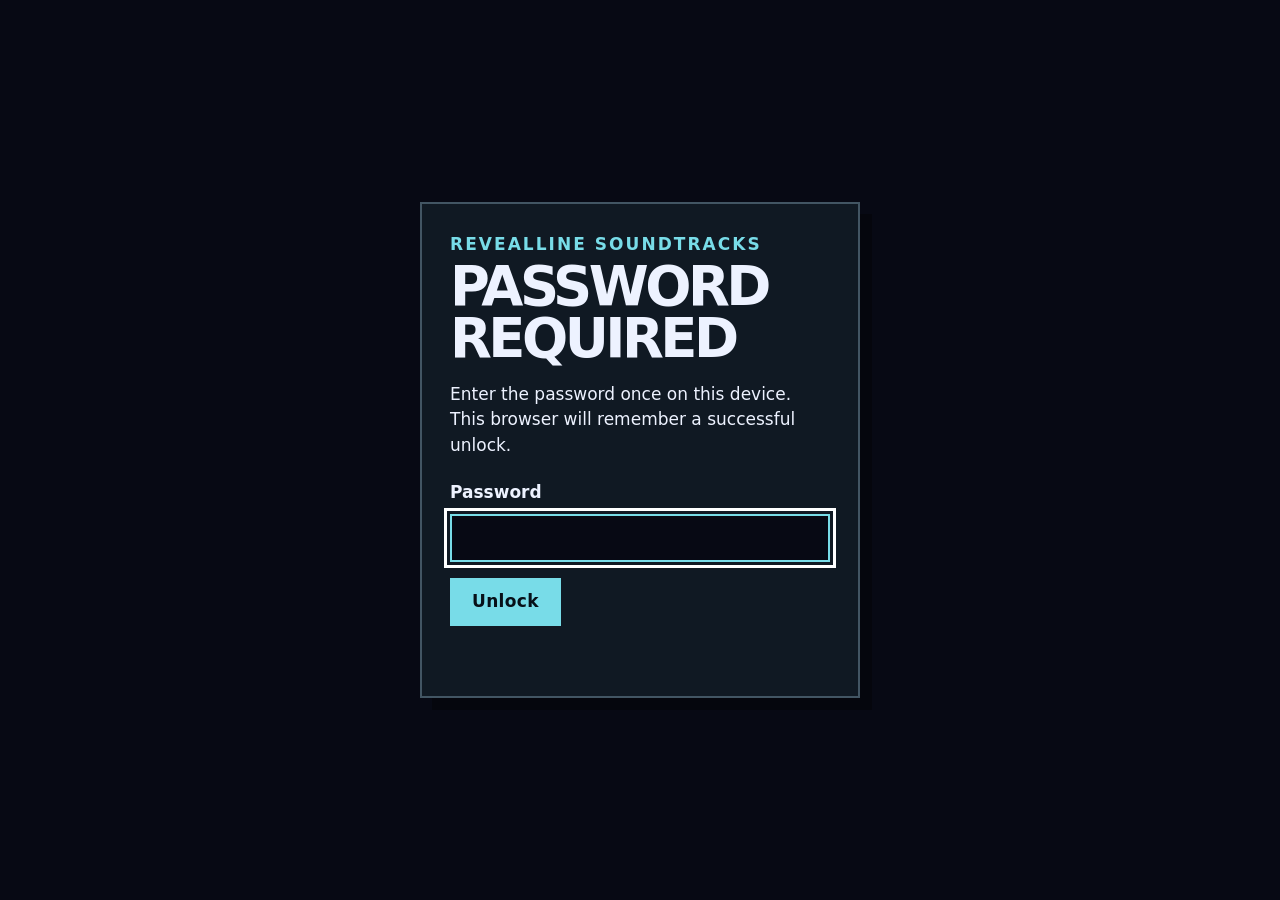
<file: index.html>
<!doctype html>
<html lang="en" data-access-state="locked">
<head>
  <meta charset="utf-8">
  <meta name="viewport" content="width=device-width,initial-scale=1">
  <meta name="color-scheme" content="dark">
  <meta name="revealline-access-id" content="revealline-soundtracks">
  <meta name="revealline-access-title" content="RevealLine soundtracks">
  <meta name="revealline-access-salt" content="bWVraG92b3YuZ2l0aHViLmlvL3JldmVhbGxpbmUtc291bmR0cmFja3MvYWNjZXNzL3Yx">
  <meta name="revealline-access-verifier" content="45Ao-SteiR3lO0dtX-iVf_8ZF4WG9rPNtJL4rK3ez7c">
  <meta name="description" content="Search and play every published RevealLine soundtrack recording in one continuous player.">
  <title>RevealLine · All soundtracks</title>
  <link rel="stylesheet" href="style.css">
  <link rel="stylesheet" href="access-gate.css">
  <script src="access-gate.mjs" defer></script>
  <script src="access-entry.mjs" type="module"></script>
</head>
<body>
  <a class="skip" href="#recordings">Skip to recordings</a>
  <main>
    <header>
      <p class="eyebrow">REVEALLINE / SOUNDTRACK SIGNAL</p>
      <h1>Every track.<br><span>One player.</span></h1>
      <p class="intro" id="catalogue-summary">Loading the complete published soundtrack catalogue…</p>
      <p class="notice">This is the canonical RevealLine soundtrack library. Exact MP3s live in versioned, hash-addressed audio volumes; publication remains separate from listening approval and game defaults.</p>
      <nav>
        <a href="#recordings">Browse all songs</a>
        <a href="#add-music">Add music</a>
        <a href="upload-guide/">Upload guide</a>
        <a href="https://mekhovov.github.io/revealline/game/">Play RevealLine ↗</a>
        <a href="https://github.com/mekhovov/revealline-soundtracks">Soundtrack repository ↗</a>
        <a href="catalogue.json">Public catalogue JSON</a>
      </nav>
    </header>

    <section class="player" aria-labelledby="player-heading">
      <div class="player-copy">
        <p class="eyebrow" id="player-heading">NOW PLAYING</p>
        <p id="now-playing" aria-live="polite">Choose a recording, or play the current results.</p>
        <p id="now-source"></p>
      </div>
      <audio id="audio" controls preload="metadata"></audio>
      <div class="transport">
        <button id="play-results" type="button">▶ Play results</button>
        <button id="pause" type="button" disabled>Pause</button>
        <button id="next" type="button" disabled>Next →</button>
        <label>Order
          <select id="order">
            <option value="shuffle">Shuffle</option>
            <option value="sequential">One after another</option>
          </select>
        </label>
        <label>Repeat
          <select id="repeat">
            <option value="all">All selected songs</option>
            <option value="one">Current song</option>
            <option value="off">Stop at the end</option>
          </select>
        </label>
      </div>
      <p id="playback-status" role="status"></p>
    </section>

    <p id="review-notice" class="review-notice" role="status" hidden>This unlisted review view contains recordings held out of the public catalogue and every default playlist.</p>

    <section id="featured-collection" class="featured-collection" aria-labelledby="foundation-heading">
      <div>
        <p class="eyebrow">FEATURED COLLECTION</p>
        <h2 id="foundation-heading">Base Game Playlist</h2>
        <p><span id="foundation-count">0</span> selected RevealLine recordings in one continuous playlist. Choose shuffle or sequential order above, then keep listening without leaving this page.</p>
      </div>
      <div class="featured-actions">
        <button id="play-foundation" type="button" disabled>▶ Play Base Game Playlist</button>
        <button id="browse-foundation" type="button" disabled>Browse Base Game Playlist</button>
      </div>
    </section>

    <section id="recordings" aria-label="All published recordings">
      <div class="filters">
        <label class="search-field">Find a song, artist, tag or collection
          <input id="search" type="search" placeholder="Try “metal”, “YannZ” or “Shchedryk”" autocomplete="off">
        </label>
        <fieldset class="style-picker">
          <legend>Music styles — choose any mix</legend>
          <div id="styles"></div>
          <div class="style-actions">
            <button id="styles-all" type="button">All styles</button>
            <button id="styles-none" type="button">Clear</button>
          </div>
          <p class="style-help">
            Chiptune &amp; 8-bit uses vintage console and computer sound-chip timbres.
            Detailed substyles and moods remain searchable.
          </p>
        </fieldset>
        <label>Collection
          <select id="collection"><option value="">All collections</option></select>
        </label>
        <div class="result-actions">
          <p id="count" role="status">Loading…</p>
          <button id="share-list" type="button">Share this list</button>
        </div>
        <p id="share-fallback" class="share-fallback" hidden tabindex="0"></p>
      </div>
      <div id="tracks" aria-busy="true"></div>
      <p id="empty" hidden>No recordings match. Try another search, style or collection.</p>
    </section>

    <section class="guide" id="add-music">
        <p class="eyebrow">CATALOGUE INTAKE</p>
        <h2>Add an MP3 once; play it everywhere</h2>
        <p>
          Prepare a rights-bound contribution entirely in this page. Files stay
          on your device until you download the resulting
          <code>.rlintake</code> package. The canonical archive accepts it only after the
          exact recording source, licence and credits are verified.
        </p>
        <p>
          Artist names, collections and reviewed styles become searchable,
          clickable filters. After the archive pull request merges, publication
          automation updates this page and the game reads the new catalogue on
          its next refresh. No game code change or game release is needed for
          each new song.
        </p>
        <p>
          <strong>Unknown</strong> is quarantine only. These recordings are
          retained for later rights review but never appear in this player,
          direct links, the review view or the game. New local audio stays in
          an unpublished draft volume; keep your original files.
        </p>
        <form id="browser-intake-form" class="intake-form">
          <fieldset>
            <legend>1. Choose the audio source</legend>
            <label><input type="radio" name="intakeSource" value="files" checked /> Choose MP3 files</label>
            <label><input type="radio" name="intakeSource" value="urls" /> Use hosted MP3 URLs</label>
          </fieldset>
          <fieldset id="intake-file-source">
            <legend>Choose exact MP3s</legend>
            <label
              >One or more MP3 files
              <input
                id="intake-files"
                type="file"
                accept=".mp3,audio/mpeg"
                multiple
            /></label>
            <label
              >Or one folder
              <input
                id="intake-folder"
                type="file"
                accept=".mp3,audio/mpeg"
                webkitdirectory
                directory
                multiple
            /></label>
          </fieldset>
          <fieldset id="intake-url-source" hidden>
            <legend>Hosted MP3 URLs</legend>
            <p>Each URL must be a stable public HTTPS MP3 with CORS and byte-range support. Presigned and expiring URLs are rejected.</p>
            <div id="intake-url-rows"></div>
            <button id="intake-add-url" type="button">Add another URL</button>
          </fieldset>
          <fieldset>
            <legend>2. Describe the recording and rights</legend>
            <label
              >Creator fallback <input name="artist" required maxlength="160" />
              <span>Used only when an MP3 has no artist tag; existing artist tags are preserved.</span>
            </label>
            <label
              >Exact creator/source page
              <input name="source" type="url" required maxlength="2048" placeholder="https://…"
            /></label>
            <label
              >Licence
              <select name="license" required>
                <option value="">Choose…</option>
                <option value="cc0">CC0 1.0</option>
                <option value="cc-by-3.0">CC BY 3.0</option>
                <option value="cc-by-4.0">CC BY 4.0</option>
                <option value="cc-by-sa-3.0">CC BY-SA 3.0</option>
                <option value="cc-by-sa-4.0">CC BY-SA 4.0</option>
                <option value="unknown">Unknown — quarantine only, not playable</option>
              </select>
            </label>
            <label
              >Reviewed styles
              <input
                name="styles"
                required
                maxlength="1039"
                placeholder="metal, ukrainian, gameplay"
            /></label>
            <label
              >Collections
              <input
                name="collections"
                maxlength="1039"
                placeholder="TRENCH ORDERLY, ФПВ"
            /><span>A song can appear in several collections. The batch title is added automatically.</span></label>
            <label
              >Exact rights evidence URL
              <input
                name="rightsEvidence"
                type="url"
                maxlength="2048"
                placeholder="Defaults to source page"
            /></label>
            <label
              >Shared required attribution
              <textarea
                name="attribution"
                rows="3"
                maxlength="1000"
                placeholder="Only when the same text applies to every selected file"
              ></textarea>
            </label>
            <label
              >Derivative/change notice
              <textarea
                name="derivativeNotice"
                rows="3"
                maxlength="1000"
                placeholder="Required for CC BY-SA"
              ></textarea>
            </label>
          </fieldset>
          <fieldset>
            <legend>3. Name the public audition batch</legend>
            <label
              >Collection title
              <input
                name="batchTitle"
                maxlength="160"
                placeholder="Derived from the selected file when empty"
            /></label>
            <label
              >Stable batch ID
              <input
                name="batchId"
                maxlength="64"
                pattern="[a-z0-9][a-z0-9-]{0,63}"
                placeholder="lowercase-and-hyphens"
            /></label>
            <label
              >Description <textarea name="description" rows="3" maxlength="1000"></textarea>
            </label>
          </fieldset>
          <label class="rights-confirm"
            ><input name="confirmRights" type="checkbox" required /> I verified
            that the source, licence or uploader-confirmed permission, rights evidence and styles above apply to
            every selected recording. Files with different rights belong in
            separate packages.</label
          >
          <button type="submit">Verify and prepare package</button>
          <p id="intake-status" role="status" aria-live="polite">
            Nothing is uploaded by this page.
          </p>
          <a id="intake-download" class="button-link" hidden
            >Download verified .rlintake package</a
          >
        </form>
        <ol>
          <li>
            Choose files, a folder, or stable hosted MP3 URLs; enter the exact rights details and
            download the verified package.
          </li>
          <li>
            Run the single package-admission command from the checked-in guide.
            No metadata flags are repeated.
          </li>
          <li>
            Open the archive pull request. CI verifies exact bytes, metadata,
            duplicate hashes and catalogue output.
          </li>
          <li>
            After merge, automation publishes and verifies the versioned audio volume and
            deploys Pages. The recording then appears here and in every game
            release that includes the canonical online-catalogue integration.
          </li>
        </ol>
        <p>
          <a href="UPLOAD_GUIDE.md"
            >Open the complete step-by-step upload guide →</a
          >
        </p>
      </section>

    <footer>
      <p>Third-party recordings remain credited to their creators. Public availability is separate from listening approval and from the game’s standard playlists.</p>
      <p>Audio uses versioned SHA-256 object paths. The player requests only the chosen recording; it does not download the whole catalogue.</p>
    </footer>
  </main>
</body>
</html>
</file>
<file: style.css>
:root {
  font-family: "Avenir Next Condensed", "Arial Narrow", ui-sans-serif, system-ui, sans-serif;
  color: #f5f1e7;
  background: #090b0f;
  line-height: 1.5;
  accent-color: #f4d638;
  --signal: #f4d638;
  --signal-hot: #fff06e;
  --panel: #131820;
  --panel-2: #1b222d;
  --line: #343e4b;
  --muted: #aab5c3;
}
* { box-sizing: border-box; }
html { scroll-behavior: smooth; }
body {
  margin: 0;
  min-height: 100vh;
  background:
    linear-gradient(rgba(244, 214, 56, 0.035) 1px, transparent 1px),
    linear-gradient(90deg, rgba(244, 214, 56, 0.025) 1px, transparent 1px),
    radial-gradient(circle at 75% 5%, #283126 0, transparent 32rem),
    #090b0f;
  background-size: 38px 38px, 38px 38px, auto;
}
main { width: min(1180px, 92%); margin: auto; }
a { color: var(--signal); text-underline-offset: .22em; }
button, input, select, textarea { font: inherit; }
button, input, select, textarea, audio { max-width: 100%; }
button {
  min-height: 44px;
  cursor: pointer;
  border: 1px solid #6d6729;
  border-radius: 3px;
  background: var(--signal);
  color: #171603;
  padding: .65rem 1rem;
  font-weight: 750;
  letter-spacing: .02em;
}
button:hover { background: var(--signal-hot); }
button:disabled { cursor: default; opacity: .45; }
button:focus-visible, a:focus-visible, input:focus-visible, select:focus-visible, textarea:focus-visible, summary:focus-visible {
  outline: 3px solid #fff8aa;
  outline-offset: 4px;
}

.intake-form { display: grid; gap: 1rem; margin: 1.5rem 0; }
.intake-form fieldset { display: grid; grid-template-columns: repeat(auto-fit, minmax(230px, 1fr)); gap: .8rem; border: 1px solid var(--line); padding: 1rem; }
.intake-form legend { color: var(--signal); font-weight: 800; padding: 0 .4rem; }
.intake-form label { display: grid; gap: .35rem; color: var(--muted); font-size: .9rem; }
.intake-form input, .intake-form select, .intake-form textarea { width: 100%; padding: .65rem; color: #fff; background: #0b1017; border: 1px solid #596676; }
.intake-form .rights-confirm { grid-template-columns: auto 1fr; align-items: start; color: #f5f1e7; }
.intake-form .rights-confirm input { width: auto; margin-top: .3rem; }
.button-link { display: inline-block; width: fit-content; padding: .75rem 1rem; border: 1px solid var(--signal); font-weight: 800; }
.button-link[hidden] { display: none; }
.skip { position: absolute; top: -100px; left: 1rem; z-index: 10; padding: 1rem; background: #090b0f; }
.skip:focus { top: 1rem; }
header { padding: 5rem 0 3rem; border-bottom: 1px solid var(--line); }
.eyebrow {
  margin: 0;
  font: 800 .73rem ui-monospace, SFMono-Regular, Consolas, monospace;
  letter-spacing: .17em;
  color: var(--muted);
}
h1 {
  max-width: 900px;
  font-size: clamp(3.2rem, 9vw, 7.8rem);
  font-weight: 850;
  line-height: .86;
  letter-spacing: -.065em;
  text-transform: uppercase;
  margin: 1.4rem 0 1.8rem;
}
h1 span { color: var(--signal); }
.intro { font-size: clamp(1.15rem, 2vw, 1.42rem); max-width: 780px; color: #d5dce5; }
.notice { color: var(--muted); max-width: 850px; }
nav { display: flex; flex-wrap: wrap; gap: .75rem 1.6rem; font-size: .92rem; margin-top: 1.8rem; }
.player {
  position: sticky;
  top: 0;
  z-index: 5;
  margin: 1.5rem 0 0;
  padding: 1rem 1.2rem;
  display: grid;
  grid-template-columns: minmax(220px, 1fr) minmax(260px, 430px);
  gap: .7rem 1rem;
  background: rgba(19, 24, 32, .97);
  border: 1px solid #505b68;
  box-shadow: 0 16px 48px rgba(0, 0, 0, .38);
  backdrop-filter: blur(12px);
}
.player-copy { min-width: 0; }
#now-playing { margin: .3rem 0; font-size: 1.05rem; font-weight: 750; white-space: nowrap; overflow: hidden; text-overflow: ellipsis; }
#now-source { margin: 0; font-size: .78rem; }
audio { align-self: center; width: 100%; }
.transport { display: flex; flex-wrap: wrap; gap: .65rem; align-items: center; font-size: .86rem; }
.transport label { display: flex; align-items: center; gap: .45rem; color: var(--muted); }
.transport select { min-height: 42px; padding: .45rem .65rem; }
.transport span, #playback-status { color: var(--muted); }
#playback-status { margin: .2rem 0 0; align-self: center; }
#playback-status:empty { display: none; }
.review-notice {
  margin: 1.25rem 0 0;
  padding: 1rem 1.2rem;
  border: 1px solid #d38a37;
  background: #2b2116;
  color: #ffe0ad;
  font-weight: 700;
}
.featured-collection {
  display: grid;
  grid-template-columns: minmax(0, 1fr) auto;
  gap: 1.25rem;
  align-items: center;
  margin: 1.25rem 0 0;
  padding: 1.3rem 1.4rem;
  border: 1px solid #6d6729;
  background: linear-gradient(115deg, #202716, #141a21 70%);
}
.featured-collection[hidden] { display: none; }
.featured-collection h2 { margin: .3rem 0; font-size: clamp(1.55rem, 3vw, 2.25rem); color: var(--signal); }
.featured-collection p:not(.eyebrow) { margin: 0; max-width: 720px; color: #d5dce5; }
.featured-actions { display: flex; flex-wrap: wrap; gap: .65rem; justify-content: flex-end; }
.featured-actions button:last-child { background: #252d37; color: var(--signal); }
.filters {
  display: grid;
  grid-template-columns: minmax(260px, 1.25fr) minmax(360px, 1.35fr) minmax(170px, .7fr) auto;
  gap: .9rem;
  align-items: end;
  padding: 2.4rem 0 1rem;
}
.filters label { display: grid; gap: .35rem; font-size: .8rem; color: var(--muted); }
.style-picker {
  min-width: 0;
  margin: 0;
  padding: .55rem .7rem .7rem;
  border: 1px solid #4e5968;
  border-radius: 3px;
  background: var(--panel);
}
.style-picker legend { padding: 0 .35rem; color: var(--muted); font-size: .8rem; }
#styles { display: flex; flex-wrap: wrap; gap: .35rem .8rem; }
.filters .style-choice { display: flex; grid: none; align-items: center; gap: .35rem; color: #e8edf3; }
.style-actions { display: flex; gap: .5rem; margin-top: .55rem; }
.style-actions button { min-height: 32px; padding: .25rem .6rem; font-size: .76rem; background: #252d37; color: var(--signal); }
.style-help { margin: .55rem 0 0; color: var(--muted); font-size: .72rem; line-height: 1.35; }
input[type='search'], select {
  color: #f5f1e7;
  background: var(--panel);
  border: 1px solid #4e5968;
  border-radius: 3px;
  min-height: 46px;
  padding: .7rem .8rem;
}
#count { margin: 0 0 .75rem; min-width: 110px; text-align: right; color: var(--muted); font-size: .86rem; }
.result-actions { display: flex; align-items: center; justify-content: flex-end; gap: .7rem; flex-wrap: wrap; }
.result-actions #count { margin: 0; }
.share-fallback { overflow-wrap: anywhere; user-select: all; padding: .7rem; border: 1px solid var(--line); }
.hosted-url-row { display: grid; grid-template-columns: repeat(auto-fit, minmax(210px, 1fr)); gap: .7rem; padding: .8rem; border: 1px solid var(--line); }
.hosted-url-row + .hosted-url-row { margin-top: .8rem; }
.track {
  display: grid;
  grid-template-columns: 48px minmax(0, 1fr) minmax(150px, 200px);
  gap: 1rem;
  border-top: 1px solid var(--line);
  padding: 1.25rem .4rem;
  transition: background .16s ease, border-color .16s ease, transform .16s ease;
}
.track:hover { background: rgba(255,255,255,.025); }
.track[hidden] { display: none; }
.track[data-active='true'] { border-color: var(--signal); background: #1b2118; transform: translateX(4px); }
.play-track { width: 48px; height: 48px; padding: 0; background: #252b1a; color: var(--signal); font-size: 1.08rem; }
.play-track:hover { background: #383d20; }
h2 { margin: 0; font-size: 1.18rem; line-height: 1.3; }
.artist { margin: .18rem 0; color: #d2d9e2; }
.facets, .track-facets { display: flex; flex-wrap: wrap; gap: .35rem; align-items: center; }
.track-facets { margin: .32rem 0 .55rem; }
.filter-chip {
  min-height: 28px;
  padding: .2rem .5rem;
  border: 1px solid #586575;
  border-radius: 999px;
  background: #202731;
  color: #d5dde7;
  font: .72rem ui-monospace, SFMono-Regular, Consolas, monospace;
}
.filter-chip:hover, .filter-chip:focus-visible { border-color: var(--signal); color: var(--signal); background: #29311d; }
.artist-chip { padding-left: 0; border: 0; border-radius: 0; background: transparent; color: #d2d9e2; font: inherit; text-decoration: underline; text-underline-offset: .18rem; }
.collection-chip { border-color: #657181; }
.tags { margin: .25rem 0 .55rem; font: .76rem ui-monospace, SFMono-Regular, Consolas, monospace; color: var(--muted); }
.links { display: flex; flex-direction: column; align-items: start; gap: .4rem; font-size: .8rem; }
.links .creator-link { font-size: .98rem; font-weight: 750; }
details { color: var(--muted); font-size: .82rem; }
summary { cursor: pointer; width: fit-content; min-height: 32px; padding-top: .4rem; }
details p { margin: .6rem 0; overflow-wrap: anywhere; }
.guide { border-top: 1px solid var(--line); margin-top: 2rem; padding: 3rem 0; max-width: 850px; color: #c8d0da; }
.guide h2 { margin: .65rem 0 1rem; font-size: clamp(1.8rem, 4vw, 3rem); color: #f5f1e7; }
.guide li { margin: .65rem 0; }
footer { border-top: 1px solid var(--line); padding: 1.3rem 0 4rem; font-size: .82rem; color: var(--muted); }
@media (max-width: 780px) {
  header { padding-top: 2.5rem; }
  .player { position: static; grid-template-columns: 1fr; }
  .featured-collection { grid-template-columns: 1fr; }
  .featured-actions { justify-content: flex-start; }
  .filters { grid-template-columns: 1fr 1fr; }
  .search-field { grid-column: 1 / -1; }
  #count { text-align: left; margin: 0; }
}
@media (max-width: 560px) {
  main { width: min(94%, 1180px); }
  h1 { font-size: clamp(3rem, 18vw, 5rem); }
  .filters { grid-template-columns: 1fr; }
  .search-field { grid-column: auto; }
  .track { grid-template-columns: 44px minmax(0, 1fr); gap: .7rem; }
  .links { grid-column: 2; flex-direction: row; flex-wrap: wrap; gap: .7rem; }
}
@media (prefers-reduced-motion: reduce) {
  html { scroll-behavior: auto; }
  .track { transition: none; }
}
</file>
<file: access-gate.css>
html[data-access-state='locked'] body > :not(#access-gate):not(script),
html[data-access-state='checking'] body > :not(#access-gate):not(script) {
  display: none !important;
}

html[data-access-state='unlocked'] #access-gate {
  display: none !important;
}

.access-gate {
  position: fixed;
  inset: 0;
  z-index: 2147483647;
  display: grid;
  min-height: 100vh;
  min-height: 100svh;
  place-items: center;
  box-sizing: border-box;
  padding: 24px;
  overflow: auto;
  background: #070914;
  color: #edf2ff;
  font: 17px/1.5 'Field Kit UI', system-ui, sans-serif;
}

.access-gate-card {
  width: min(100%, 440px);
  box-sizing: border-box;
  padding: 28px;
  border: 2px solid #425563;
  background: #101923;
  box-shadow: 12px 12px 0 rgb(0 0 0 / 35%);
}

.access-gate-card h1 {
  margin: 4px 0 12px;
  font-size: clamp(2rem, 8vw, 3.4rem);
  line-height: 0.95;
}

.access-gate-eyebrow {
  margin: 0;
  color: #78dce8;
  font-weight: 800;
  letter-spacing: 0.12em;
  text-transform: uppercase;
}

.access-gate-card label {
  display: grid;
  gap: 8px;
  margin-top: 22px;
  font-weight: 700;
}

.access-gate-card input,
.access-gate-card button {
  min-height: 48px;
  box-sizing: border-box;
  border: 2px solid #78dce8;
  border-radius: 0;
  font: inherit;
}

.access-gate-card input {
  width: 100%;
  padding: 8px 12px;
  background: #070914;
  color: #fff;
}

.access-gate-card button {
  margin-top: 16px;
  padding: 8px 20px;
  background: #78dce8;
  color: #071018;
  font-weight: 900;
  cursor: pointer;
}

.access-gate-card button:disabled {
  cursor: wait;
  opacity: 0.65;
}

.access-gate-card :focus-visible {
  outline: 3px solid #fff;
  outline-offset: 3px;
}

.access-gate-status {
  min-height: 1.5em;
  margin-bottom: 0;
  color: #ffcf66;
}
</file>
